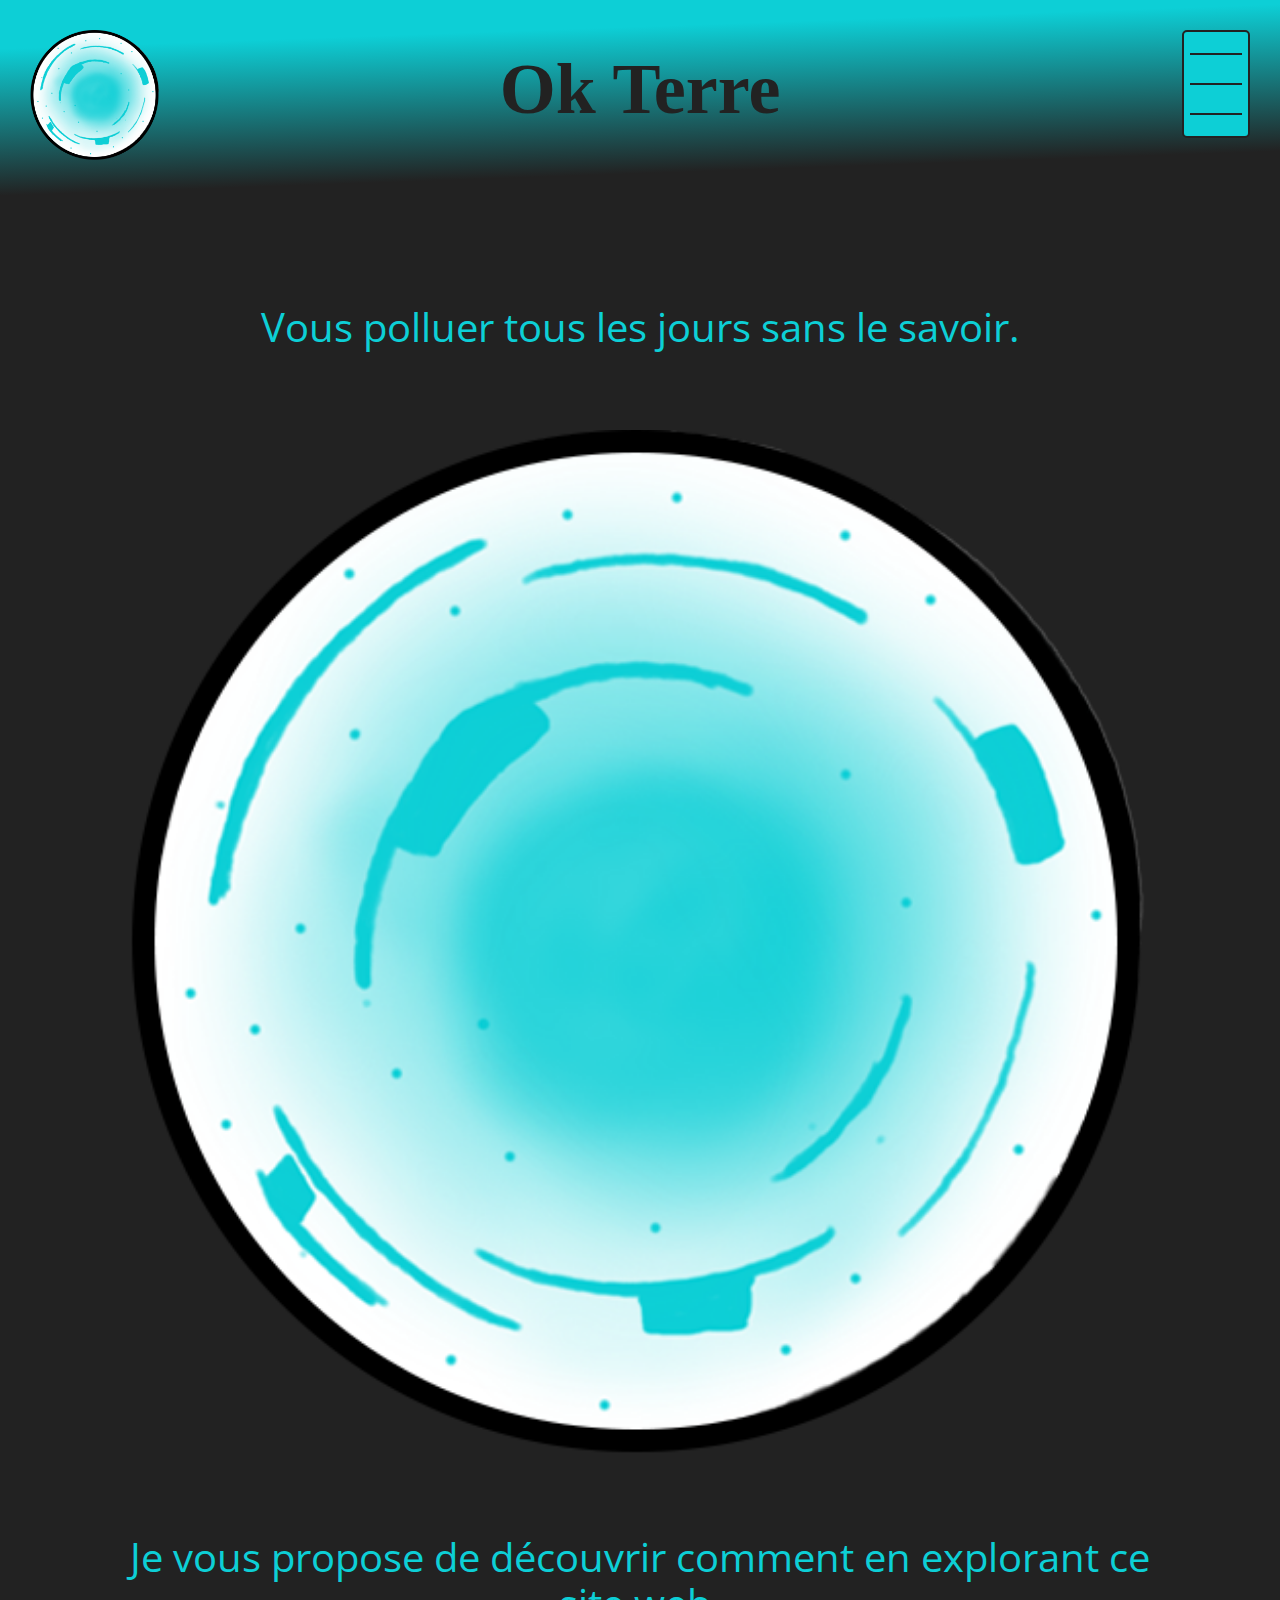
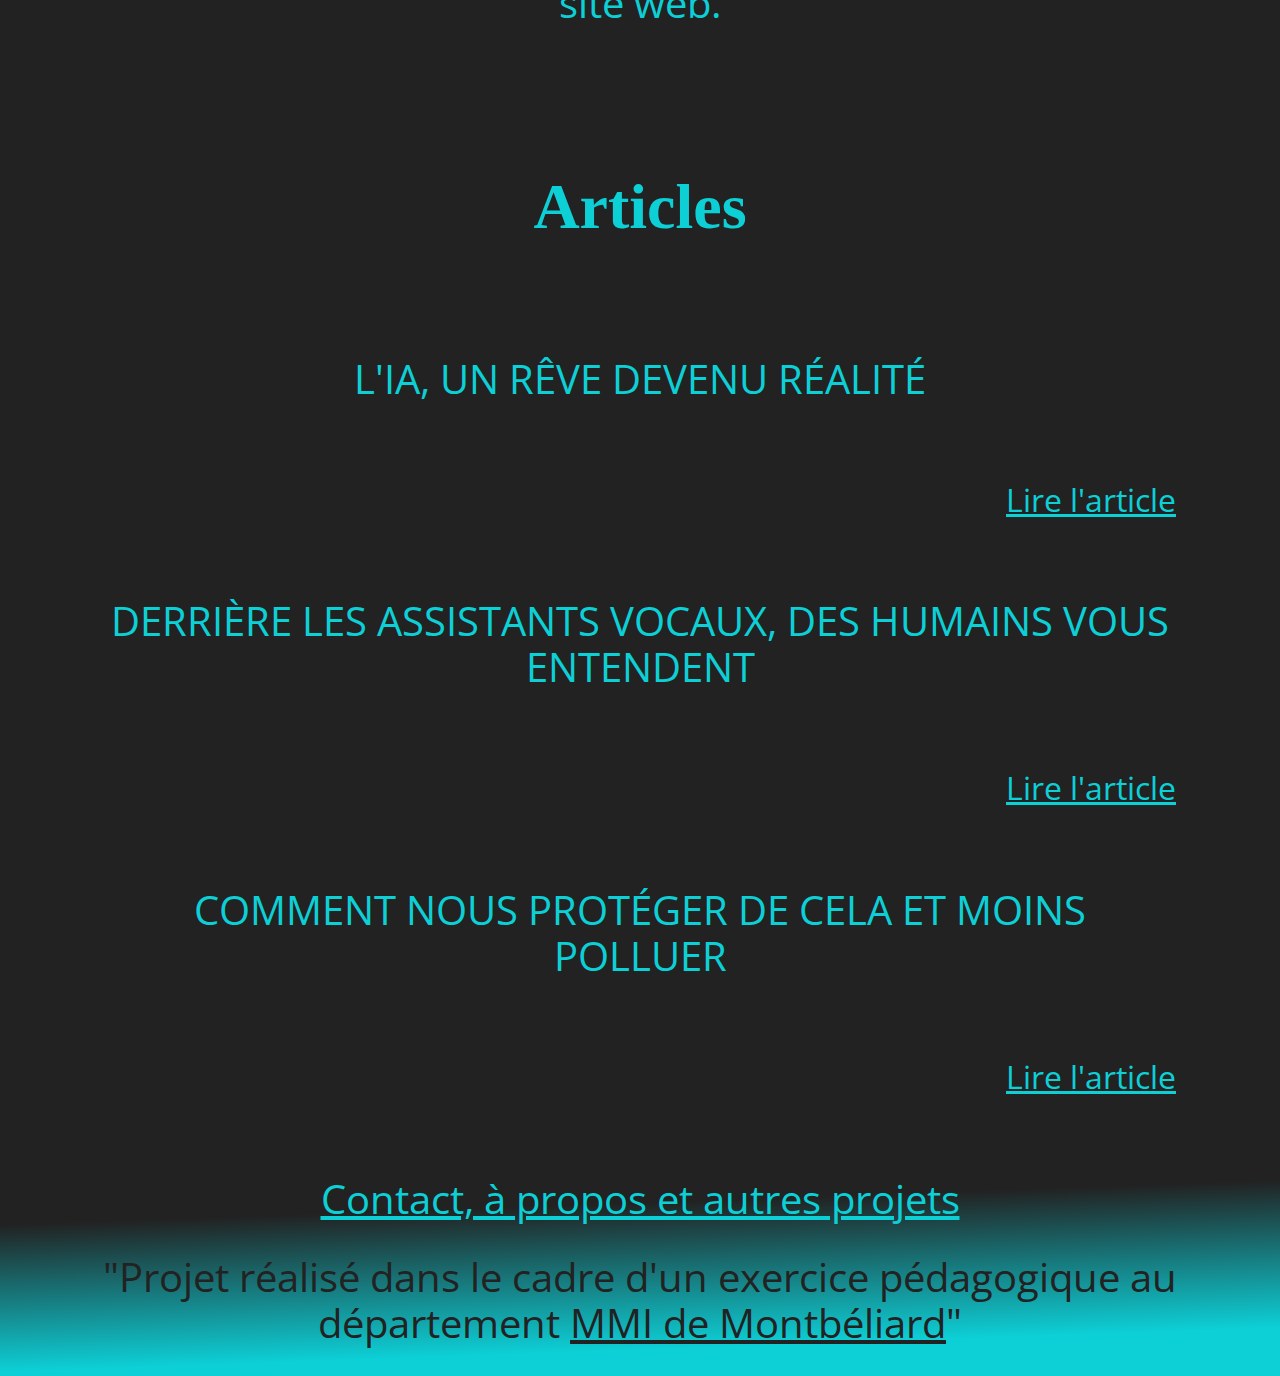
<file: index.html>
<!DOCTYPE html>
<html lang="en">
<head>
    <meta charset="UTF-8">
    <title>accueil</title>
    <link rel="stylesheet" href="css/lib/normalize.css">
    <link rel="stylesheet" href="css/mescss/style.css">
    <link rel="stylesheet" href="css/mescss/menu.css">
</head>
<body>
<header class="tête_de_page">
    <a href="index.html"><img src="img/logo2.png" alt="petite image logo"></a>

    <h1>Ok Terre</h1>

    <div class="nav-toggle" onclick="document.documentElement.classList.toggle('menu-open')">
        <div class="nav-toggle-bar"></div>
    </div>
    <nav class="menu" >
        <ul>
            <li><a href="IA.html"> L'IA, un rêve devenu réalité</a></li>
            <li><a href="temoignage.html"> Derrière les assistants vocaux, des humains vous entendent</a></li>
            <li><a href="Protection_et_pollution.html"> Comment nous protéger de cela et moins polluer</a></li>
            <li><a href="Media.html"> Média</a></li>
        </ul>
    </nav>
</header>
<div class="padding_top acceuil ">
    <p>
        Vous polluer tous les jours
        sans le savoir.
    </p>

    <img class="logo" src="img/logo2.png" alt="">

    <p>
        Je vous propose de découvrir comment en explorant ce site web.
    </p>


    <h2>Articles</h2>


    <p> L'IA, UN RÊVE DEVENU RÉALITÉ</p>
    <p class="lien_article"><a href="IA.html">Lire l'article</a></p>


    <p> DERRIÈRE LES ASSISTANTS VOCAUX, DES HUMAINS VOUS ENTENDENT</p>
    <p class="lien_article"><a href="temoignage.html">Lire l'article</a></p>


    <p>COMMENT NOUS PROTÉGER DE CELA ET MOINS POLLUER</p>
    <p class="lien_article"><a href="temoignage.html">Lire l'article</a></p>

</div>
<footer>

    <p><a href="a%20propos%20et%20autre%20projet.html">Contact, à propos et autres projets</a></p>

    <p>"Projet réalisé dans le cadre d'un exercice pédagogique au département <a href="http://mmimontbeliard.com/"> MMI de Montbéliard</a>"</p>

</footer>

</body>
</html>
</file>
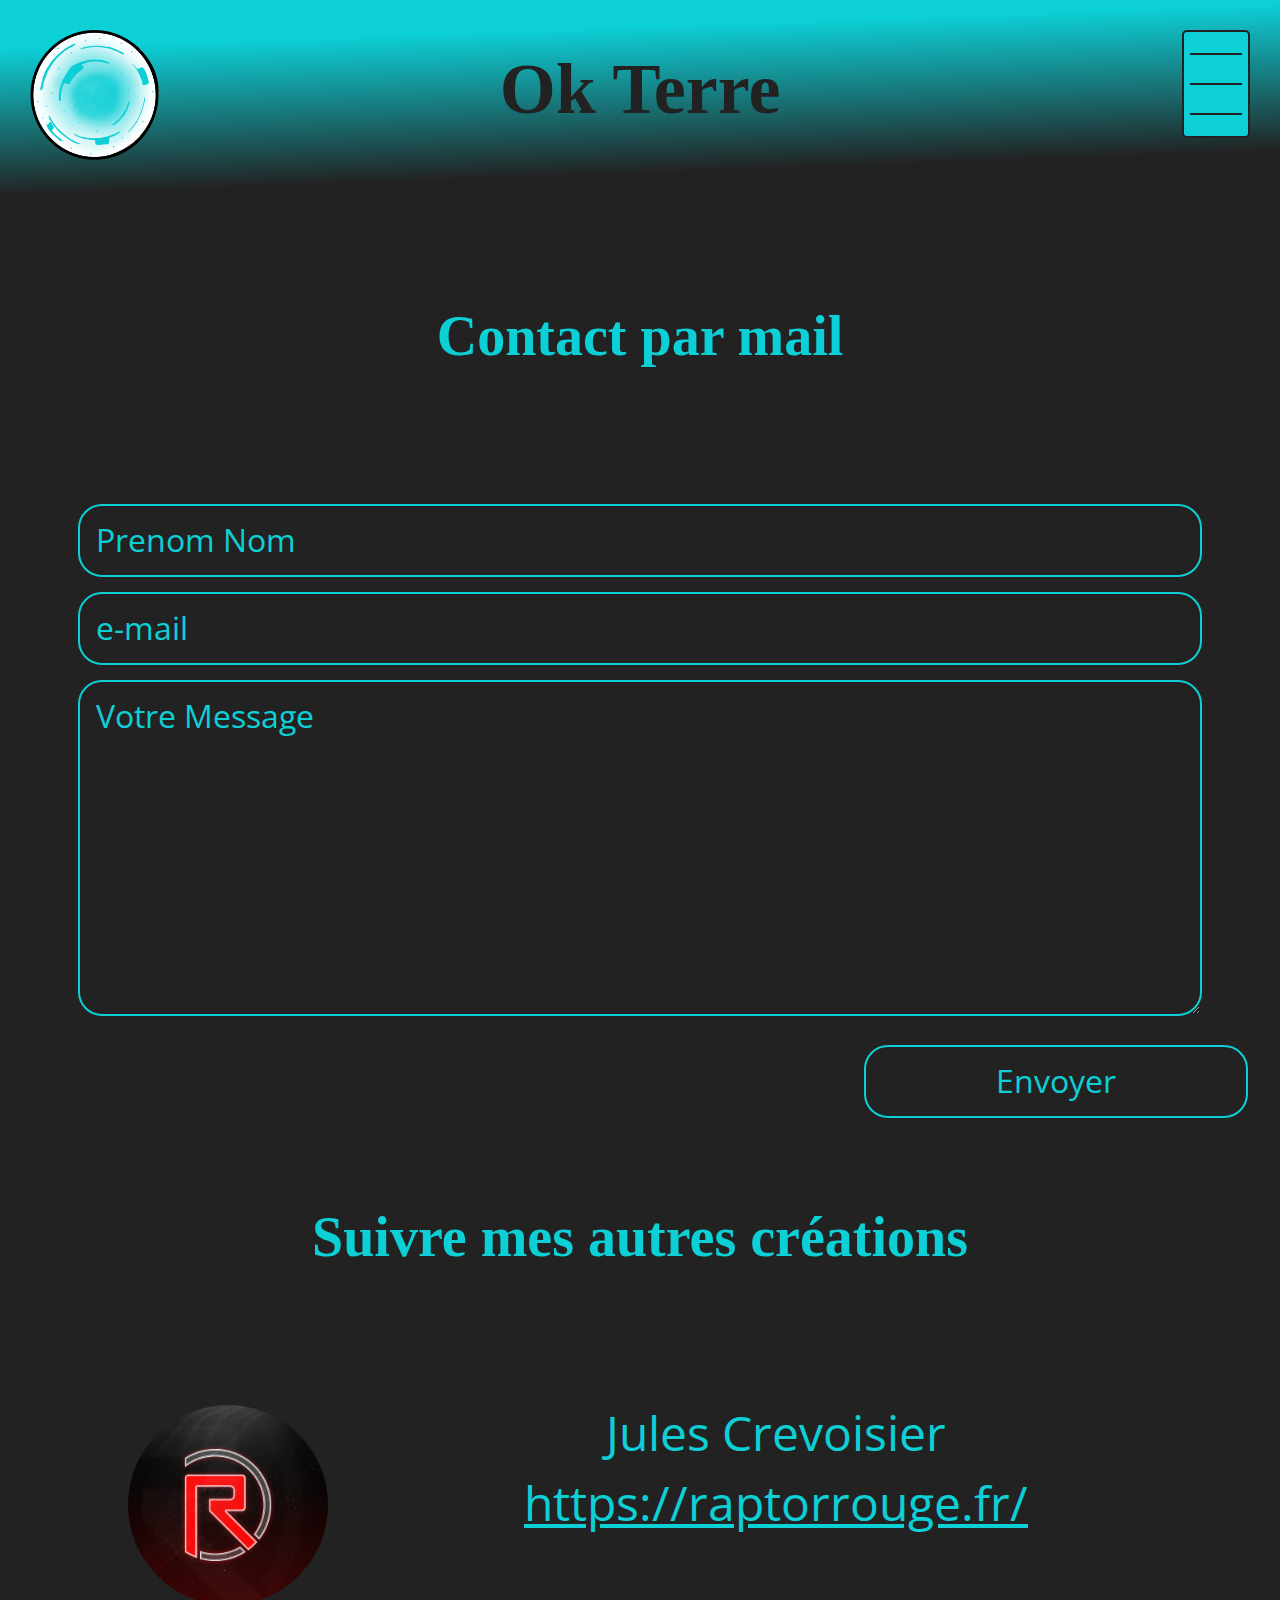
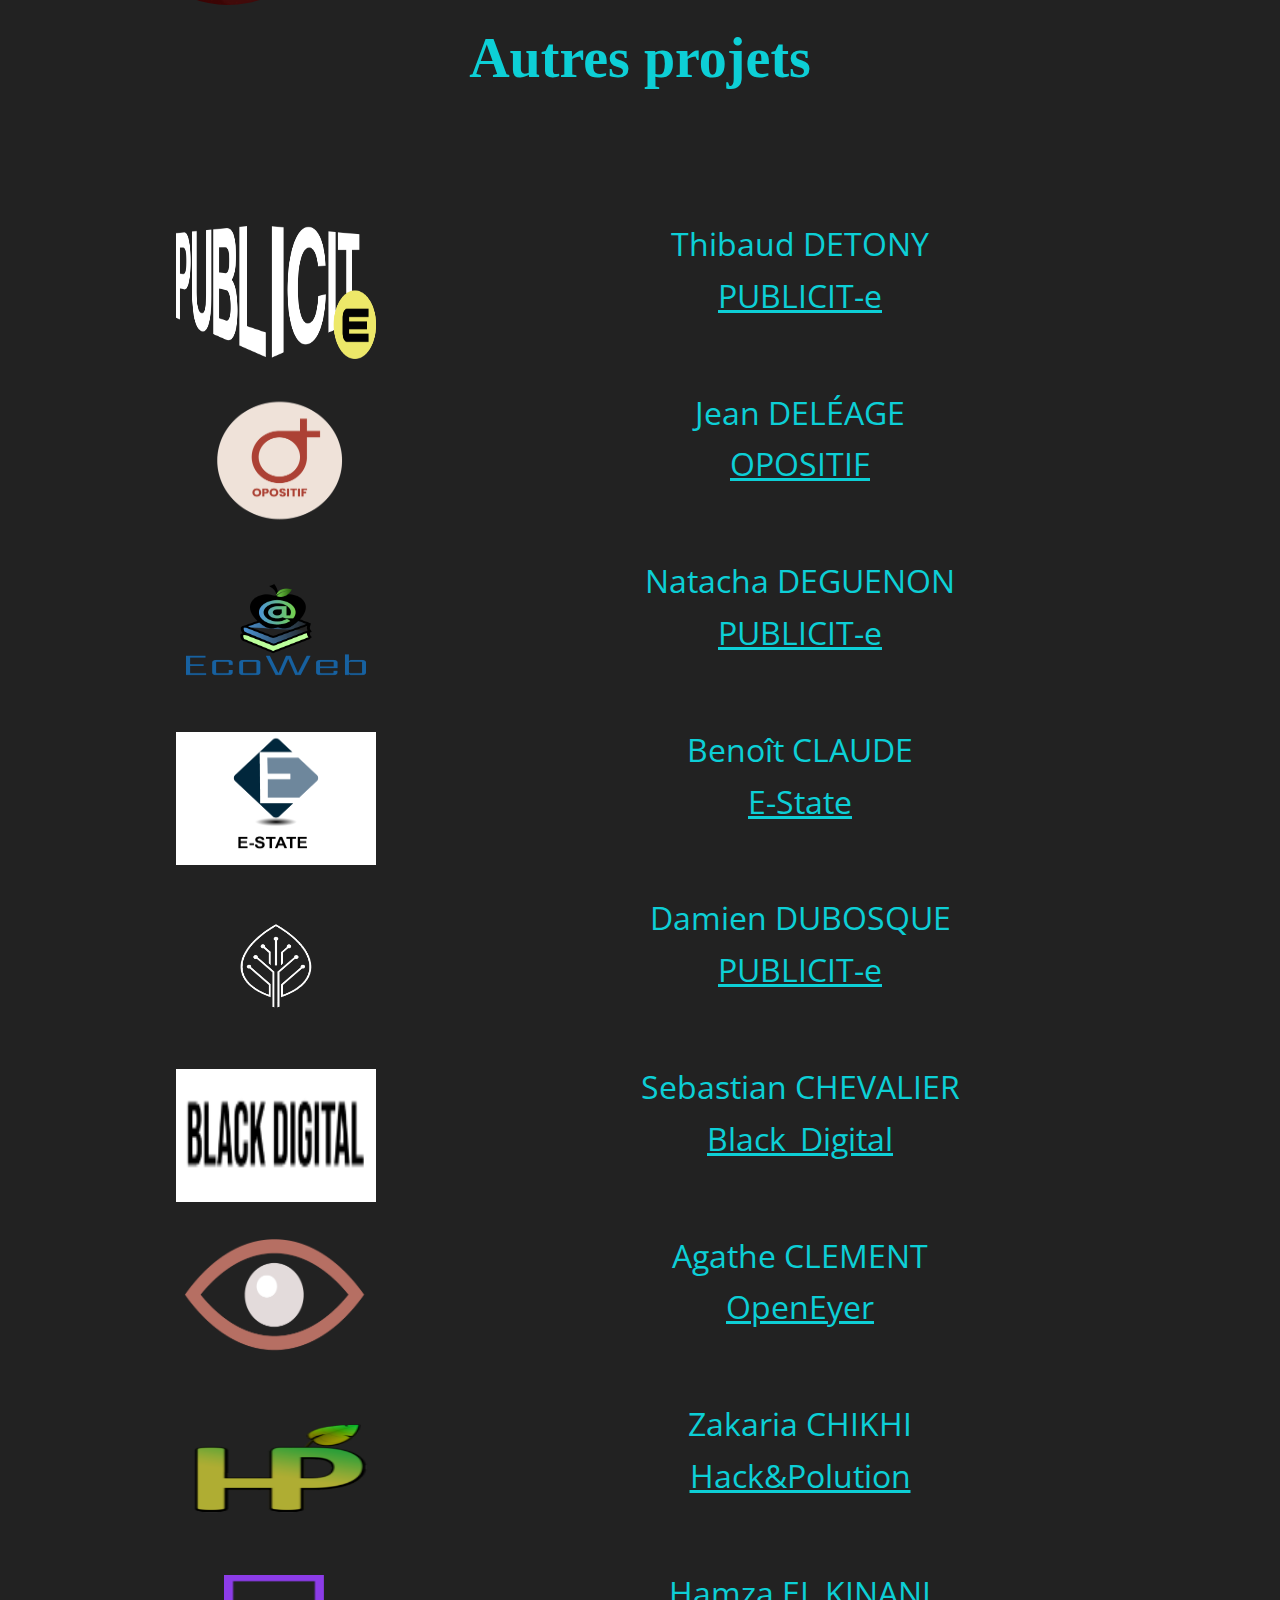
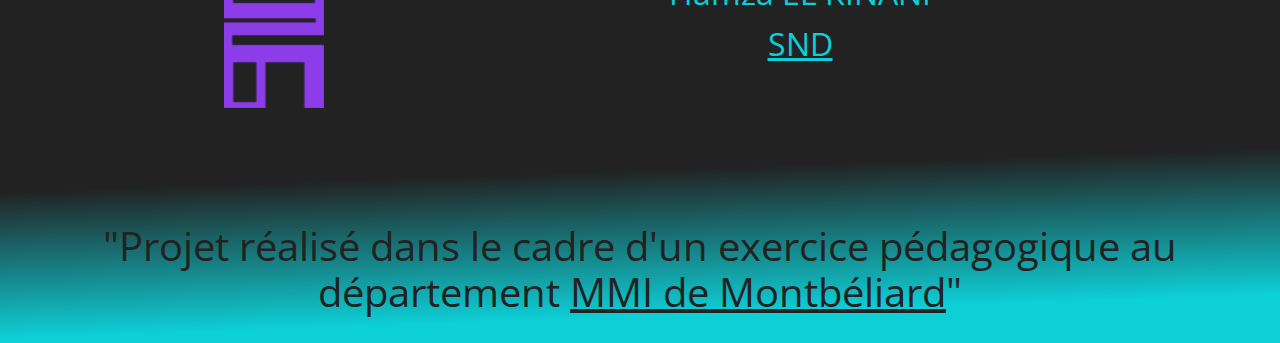
<file: a propos et autre projet.html>
<!DOCTYPE html>
<html lang="en">
<head>
    <meta charset="UTF-8">
    <title>Contact, à propos et autres projets</title>
    <link rel="stylesheet" href="css/mescss/style.css">
    <link rel="stylesheet" href="css/lib/normalize.css">
    <link rel="stylesheet" href="css/mescss/menu.css">
</head>
<body>
<header class="tête_de_page">
    <a href="index.html"><img src="img/logo2.png" alt="petite image logo"></a>

    <h1>Ok Terre</h1>

    <div class="nav-toggle" onclick="document.documentElement.classList.toggle('menu-open')">
        <div class="nav-toggle-bar"></div>
    </div>
    <nav class="menu" >
        <ul>
            <li><a href="IA.html"> L'IA, un rêve devenu réalité</a></li>
            <li><a href="temoignage.html"> Derrière les assistants vocaux, des humains vous entendent</a></li>
            <li><a href="Protection_et_pollution.html"> Comment nous protéger de cela et moins polluer</a></li>
            <li><a href="Media.html"> Média</a></li>
        </ul>
    </nav>
</header>
<div class="mail-to padding_top">

    <h3>Contact par mail</h3>

        <form>
            <label for="Nom"></label>
            <input type="text" id="Nom" name="Nom" placeholder="Prenom Nom">
            <br>
            <label for="Mail"></label>
            <input type="email" id="Mail" name="Mail" placeholder="e-mail">
            <br>
            <label for="Message"></label>
            <textarea type="text" id="Message" name="Message" placeholder="Votre Message"></textarea>
        </form>
        <br>
        <button>
            Envoyer
        </button>
</div>

<div class="à_propos">

    <h3>Suivre mes autres créations</h3>

    <div>

        <img src="img/raptorrouge.png" alt="logo Raptorrouge">


        <div>
            <p>Jules Crevoisier </p>
            <p><a href="https://raptorrouge.fr/">https://raptorrouge.fr/</a>  <p>
        </div>
    </div>

</div>

<div class="autres_projets">

    <h3>Autres projets</h3>

    <div class="PUBLICIT-e">

        <img src="img/autres%20projet/PUBLICIT.E_LOGO_bn_color_transparent.png" alt="logo PUBLICIT-E">


         <div >
            <p>Thibaud DETONY </p>
            <p><a href="http://projets1.sozu.fr/">PUBLICIT-e</a>  <p>
        </div>
    </div>

    <div class="OPOSITIF">
            <img src="img/autres%20projet/OPOSITIF.png" alt="logo OPOSITIF">

        <div>
            <p>Jean DELÉAGE </p>
            <p><a href="http://projets1.jeandeleage.fr/">OPOSITIF</a>  <p>
        </div>

    </div>

    <div class="EcoWeb">

        <img src="img/autres%20projet/EcoWeb.png" alt="logo EcoWeb">


        <div>
            <p>Natacha DEGUENON </p>
            <p><a href="">PUBLICIT-e</a>  <p>
        </div>
    </div>

    <div class="E-State">

        <img src="img/autres%20projet/E-State.png" alt="logo E-State">

        <div>
            <p>Benoît CLAUDE </p>
            <p><a href="https://projets1.benclaude.fr/">E-State</a>  <p>
        </div>

    </div>

    <div class="E-écologie">

        <img src="img/autres%20projet/E-écologie.png" alt="logo E-écologie">


        <div >
            <p>Damien DUBOSQUE </p>
            <p><a href="http://projets1.dbsqdamien.fr/">PUBLICIT-e</a>  <p>
        </div>
    </div>

    <div class="Black_Digital">

        <img src="img/autres%20projet/Black Digital.png" alt="logo Black Digital">


        <div>
            <p>Sebastian CHEVALIER </p>
            <p><a href="http://projets1.sebastianchevallier.fr">Black_Digital</a>  <p>
        </div>
    </div>

    <div class="OpenEyer">

        <img src="img/autres%20projet/OpenEyer.png" alt="logo OpenEyer">


        <div>
            <p>Agathe CLEMENT </p>
            <p><a href="http://projets1.nikaiaa.fr/">OpenEyer</a>  <p>
        </div>

    </div>

    <div class="Hack&Polution">

        <img src="img/autres%20projet/logo-H&P.png" alt="logo H&P">


        <div>
            <p>Zakaria CHIKHI </p>
            <p><a href="">Hack&Polution</a><p>
        </div>
    </div>

    <div class="SND">

        <img src="img/autres%20projet/LOGO_SND.png" alt="logo SND">


        <div>
            <p>Hamza EL KINANI </p>
            <p><a href="http://projets1.nakmuay25.fr/index.html">SND</a>  <p>
        </div>
    </div>

</div>

<footer>

    <p></p>

    <p class="MMI">"Projet réalisé dans le cadre d'un exercice pédagogique au département <a href="http://mmimontbeliard.com/"> MMI de Montbéliard</a>"</p>

</footer>
</body>
</html>
</file>
<file: css/mescss/style.css>
/*police*/
@import url('https://fonts.googleapis.com/css2?family=Open+Sans&display=swap');




body{
    background: #222222;
    margin: 0;
    border: none;
}


.padding_top{
    padding-top: 14rem;
}



body>div {
    width: 100%;
    height: 100%;


}
header{
    width: 100%;
    height: 200px;
    background: linear-gradient(-2deg, #222 20%, #0dcfd6 80%);
    position: fixed ;
    border: none;
    z-index: 1;



}

header a>img{
    height: 130px;
    width: 130px;

    position: absolute;
    top: 30px;
    left: 30px;
    display: flex;
}

footer{
    width: 100%;
    height: 200px;
    background: linear-gradient(178deg, #222 20%, #0dcfd6 80%);
}

.acceuil p{
    margin: 5rem 6.5rem;
}

.acceuil p:first-child{
    margin: 5rem 15rem;
}

/* image logo */

.logo{
    display: block;
    margin: auto;
    width: 80vw;
}
body p{
    color: #0dcfd6;
    font-size: 2.5rem;
    text-align: center;
    margin-top: 0;
    font-family: 'Open Sans', sans-serif;
    margin: 15px 0;

}

header h1{
    color: #222222;
    padding-top: 0;
    text-align: center;
}

footer>p:first-child{
    margin-top: 4rem;
}

footer>p{
    margin-top: 2rem;
    vertical-align: bottom;
    color: #222222;
}

footer>p>a, .MMI a{
    color: #222222;
}

footer>p:first-child>a{

    font-size: 2.5rem;
    color: #0dcfd6;
}
.MMI{
    padding-top: 5rem;
}

.lien_article{
    text-align: right;
    font-size: 2rem;
    margin-top: 4rem;
}

.lien_article a{

    color: #0dcfd6;
}

article h1{
    margin-top: 0;
    text-align: center;
    padding-top: 30px;
    color: #0dcfd6;

}
h2{
    margin-top: 0;
    text-align: center;
    padding-top: 4rem;
    padding-bottom: 2rem;
    font-size: 4rem;
    color: #0dcfd6;
}

h3{
    margin-top: 0;
    text-align: center;
    padding-top: 5rem;
    padding-bottom: 5rem;
    font-size: 3.5rem;
    color: #0dcfd6;
}

h4{
    margin-top: 0;
    text-align: center;
    padding-top: 2rem;
    padding-bottom: 2rem;
    font-size: 2.5rem;
    color: #0dcfd6;
}

.citation{

    font-family: Arial;
    border-left: 17px solid #0dcfd6;
    font-weight: bold;
    font-size: 2.5rem;
    padding-left: 1rem;
    margin: 3rem;
    margin-left: 15rem;
    width: 50%;
}

article>p{
    font-size: 2.5rem;
    width: 47rem;
    margin: 19px 120px;
    text-align: center;
    line-height: 3rem;
}

article a{
    color: #0dcfd6;
}
.remerciment{
    text-align: right;
    margin: 0;
    margin-right: 1rem;

}

.video, .image{
    border: solid #0dcfd6;
    padding: 10px 10px ;
    margin-right: 117px;
    margin-left: 117px;
    text-align: center;

}

img{

}


.desctiption{
    text-align: left;
    font-size: 1.5rem;
    font-weight: bold;
    font-family: Arial;

}

.source{
    text-align: right;
    font-size: 1.5rem;
    font-style: italic;
    font-family: Arial;
}



.mail-to button{
    font-family: 'Open Sans', sans-serif;
    font-size: 2rem;
}
.autres_projets{
    position: center;

}

.autres_projets>div{
    margin-bottom: 5rem;
    display: block;



}

.autres_projets img{
    width: 200px;
    height: 133px;

    clip-path:ellipse(100% 100%);

    position: absolute;
    margin-left: 11rem;


}

.SND img{
    width: 100px;
    height: 133px;

    clip-path:ellipse(100% 100%);

    position: absolute;
    margin-left: 14rem;


}

.E-State>img, .Black_Digital>img{
    background: white;

}


.autres_projets>div>div>p{
    font-size: 2rem;
    margin-left: 20rem;

}

.autres_projets a{
    color: #0dcfd6;

}
.autres_projets a:hover{
    color: #0dcfd6;
    text-decoration: underline ;

}

.à_propos{
    margin-top: 5rem;
}

.à_propos a{
    color: #0dcfd6;

}

.à_propos>div>div>p{
    font-size: 3rem;
    margin-left: 17rem;

}

.à_propos img{
    width: 200px;
    height: 200px;

    clip-path:ellipse(100% 100%);

    position: absolute;
    margin-left: 8rem;

    border-radius: 50% ;
}


form>input, form>textarea#Message, button{
    background: #222222;
    color: #0dcfd6;
    border: 2px solid #0dcfd6;
    width: 85%;
    display: block;
    margin: auto;
    border-radius: 1.5rem;
    padding: 1rem;
    margin-bottom: -0.2rem;
    font-size: 2rem;
    font-family: 'Open Sans', sans-serif;

}
form>input::placeholder, form>textarea#Message::placeholder{
    color: #0dcfd6;
    font-size: 2rem;
    font-family: 'Open Sans', sans-serif;
}

form>textarea#Message {
    height: 300px;
    margin-bottom: 10px;
    font-size: 2rem;
    font-family: 'Open Sans', sans-serif;
}

button{
    width: 30%;

    position: absolute;
    right: 2rem;

}
.quadrature_du_net{
    margin-top: 20px;
    height: 100px;
}
</file>
<file: css/mescss/menu.css>
.nav-toggle{
    background: #0dcfd6;
    width: 60px;
    height: 100px;
    position: absolute;
    top: 30px;
    right: 30px;
    display: flex;
    align-items: center;
    justify-content: center;
    border:2px solid #222222;
    border-radius: 5px;
    z-index: 2;
    padding: 2px;
}

.nav-toggle-bar, .nav-toggle-bar::before, .nav-toggle-bar::after{
    background-color: #222222;
    width: 80%;
    height: 2px;
    position: absolute;


}

.nav-toggle-bar::before{
    content: "";
    width: 100%;
    top: -30px;
}

.nav-toggle-bar::after{
    content: "";
    width: 100%;
    top: 30px;
}

.menu-open .nav-toggle-bar {
    transform: rotate(135deg);
}

.menu-open .nav-toggle-bar::before,
.menu-open .nav-toggle-bar::after{
    transform: rotate(90deg);
    top:0;
}


/*MENU*/

    .menu{
        background-color: #222222;


        position: fixed;
        top: 0;
        left: 0;
        bottom: 0;
        right: 0;
        display: flex;
        align-items: center;
        justify-content: center;

        transform: translateX(100vw);
        transition: all 1s;
        z-index: 1;
    }

    .menu-open .menu{
        transform: translateX(0);
    }

    .menu-open, .menu-open body {
        overflow: hidden;
    }

    .menu ul{
        width: 100%;
        height: 100%;
        list-style: none;
        margin: 0;
        padding: 0;
        font-size: 2.3rem;
        text-transform: uppercase;
    }

    .menu li{


        background: radial-gradient(#0dcfd6 30%,#222 60%);
        transform: translateX(30px);
        opacity: 0;
        transition: all 3s ease;



    }

    .menu a{

        margin-top: auto;
        color: #222222;
        text-decoration: none;
        display: block;
        padding: 200px 250px;
        text-align: center;
        font-family: 'Open Sans', sans-serif;

        width: 500px;
    }

 .menu li:nth-child(n+4)>a{
     padding: 240px 240px;

}

    .menu-open .menu li{
        height: 25%;
        transform: translateX(0);
        opacity: 1;
    }

    .menu-open .menu li:nth-child(n+1){
        transition-delay: .35s;
    }

    .menu-open .menu li:nth-child(n+2){
        transition-delay: .4s;
    }

    .menu-open .menu li:nth-child(n+3){
         transition-delay: .45s;
    }

    .menu-open .menu li:nth-child(n+4){
          transition-delay: .5s;
    }
</file>
